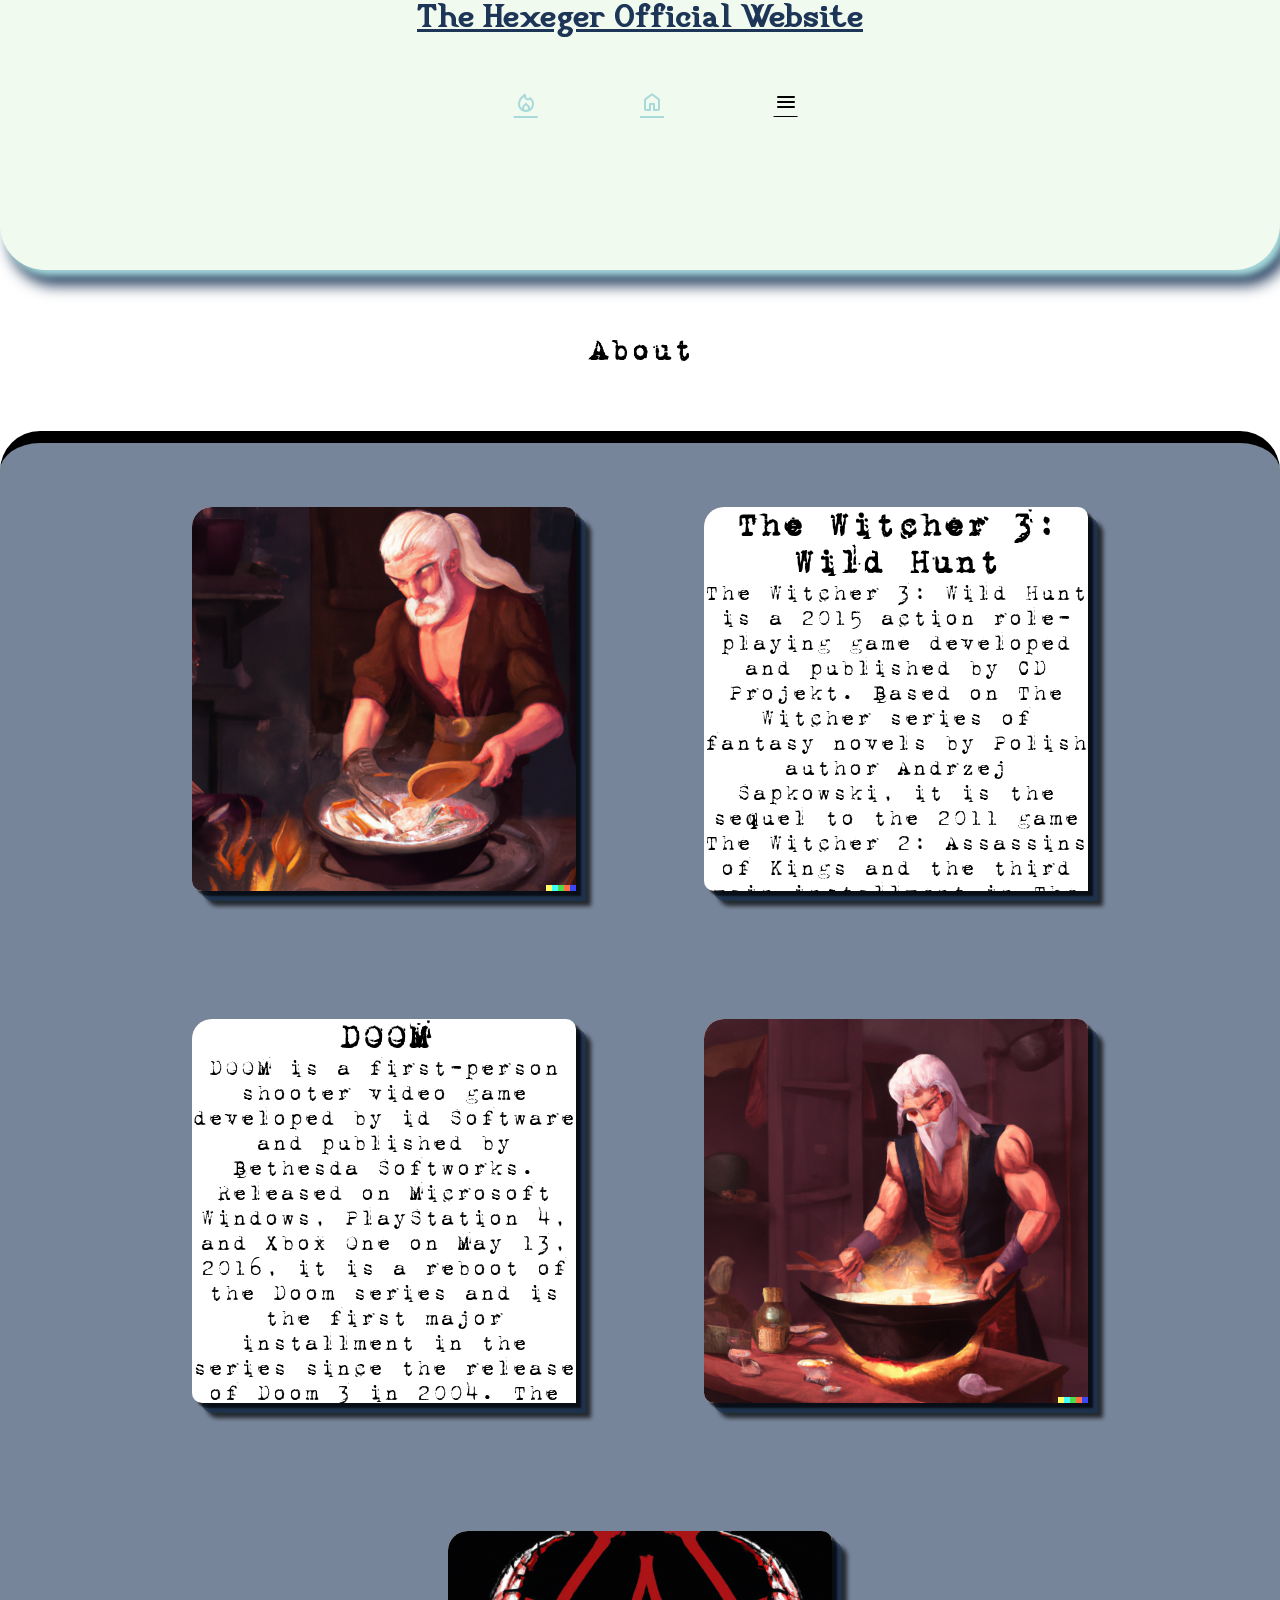
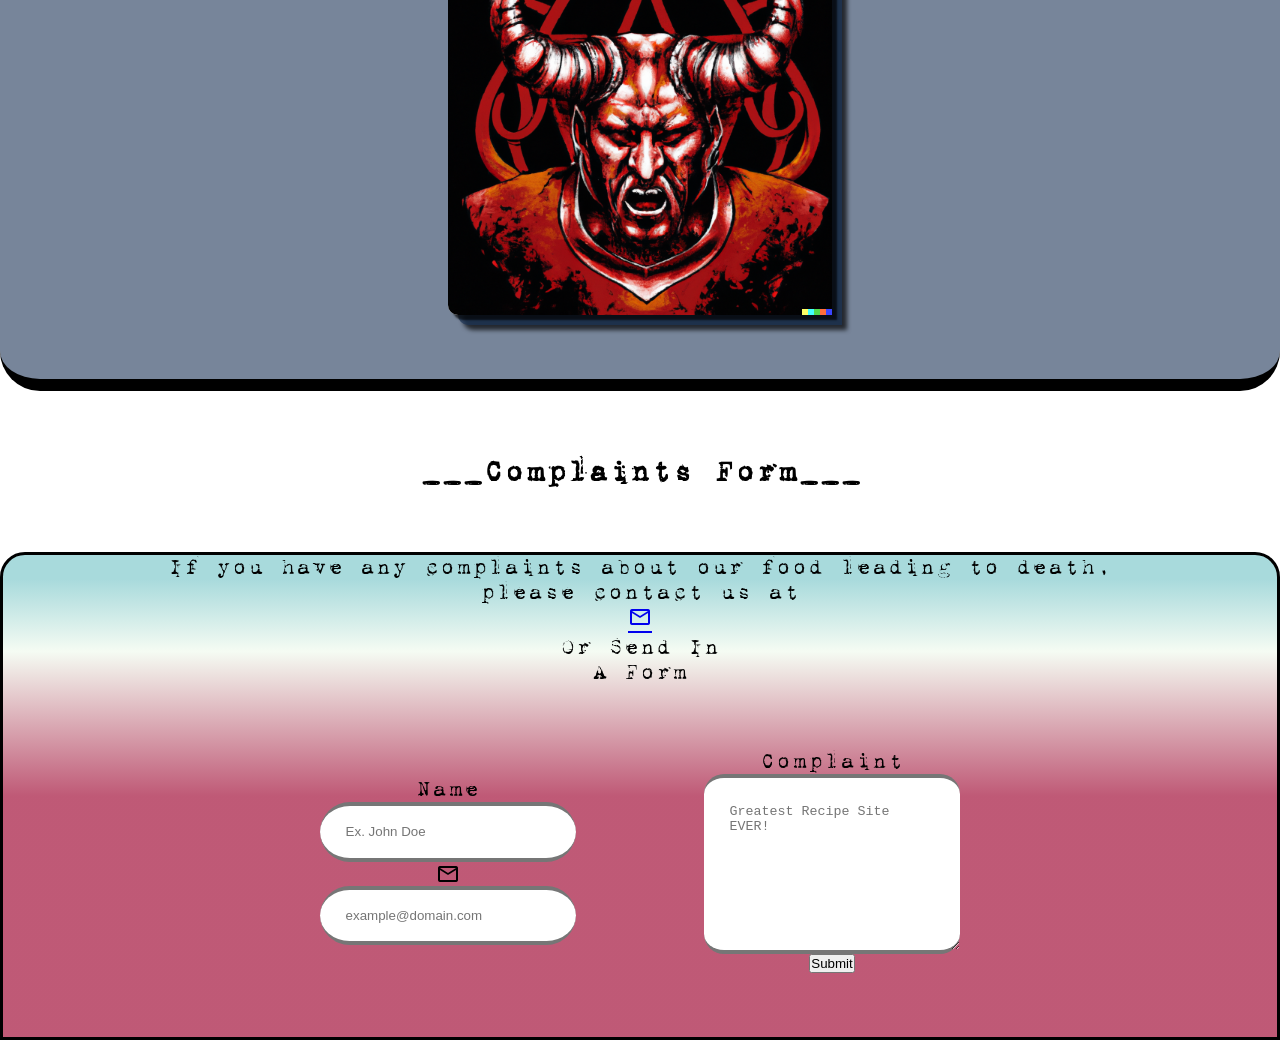
<file: Mini-projekt/index.html>
<!DOCTYPE html>
<html lang="en">
  <head>
    <title>The Hexeger</title>

    <link rel="icon" type="image/icon-x" href="Icons/MainPageIco.png" />
    <link rel="stylesheet" href="IndexStyle.css" />
    <link rel="stylesheet" href="TopNavStyle.css" />

    <!--Google icons-->
    <link rel="stylesheet" href="https://fonts.googleapis.com/css2?family=Material+Symbols+Rounded:opsz,wght,FILL,GRAD@48,400,0,0"/>

    <meta charset="UTF-8" />
    <meta http-equiv="X-UA-Compatible" content="IE=edge" />
    <meta name="viewport" content="width=device-width, initial-scale=1.0" />

    <meta name="description" content="The Hexeger Official Website" />
    <meta name="keywords" content="Hexeger, Hexeger Official Website" />
    <meta name="author" content="The Hexeger" />
  </head>
  <body>
    <!--Top navbar, streamlined across all sites-->
    <header class="top-nav">
      <h1 id="branding">The Hexeger Official Website</h1>
      <nav class="flexbox-center-row">
        <ul>
          <li class="website-nav">
            <a href="RecipeSites/Doom.html" target="_blank" title="Popular"><span class="material-symbols-rounded">local_fire_department</span></a>
          </li>
          <li class="website-nav">
            <a href="index.html" target="_self"><span class="material-symbols-rounded">home</span></a>
          </li>
          <li class="website-nav">
            <nav class="listing-container">
              <div >
                <span class="material-symbols-rounded">menu</span>
              </div>
              <div class="listing-item">
                <li><a href="RecipeSites/Witcher.html" target="_self">The Witcher 3</a></li>
                <li><a href="FAQ.html" target="_blank">FAQ</a></li>
                <li><a href="RecipeSites/Doom.html" target="_self">DOOM</a></li>
              </div>
            </nav>
          </li>
        </ul>
      </nav>
    </header>

    <h1 class="title">About</h1>
    <article class="main-container flexbox-center-row">
      <div class="bubble bubble-img">
        <img
          src="Images/WitcherCooking1.png"
          title="Loke"
        />
      </div>
      <div class="bubble">
        <h1>The Witcher 3: Wild Hunt</h1>
        <p>
          The Witcher 3: Wild Hunt is a 2015 action role-playing game developed
          and published by CD Projekt. Based on The Witcher series of fantasy
          novels by Polish author Andrzej Sapkowski, it is the sequel to the
          2011 game The Witcher 2: Assassins of Kings and the third main
          installment in The Witcher video game series, played in an open world
          with a third-person perspective. The game was released for Microsoft
          Windows, PlayStation 4, and Xbox One in May 2015, and for Nintendo
          Switch in October 2018. It was released for Stadia in December 2019.
        </p>
        <p>
          The game takes place in a medieval fantasy world based on Slavic
          mythology. Players control protagonist Geralt of Rivia, a monster
          hunter known as a witcher. Geralt is looking for his adopted daughter,
          who is on the run from the Wild Hunt, a ghostly procession of eldritch
          beings. The game's story is non-linear, and players can complete
          quests and explore the game world in any order. The game features a
          branching storyline, with players able to make choices that can
          significantly affect the game's story and ending.
        </p>
        <p>
          The Witcher 3 received critical acclaim, with praise directed at its
          story, characters, world design, and combat. It won over 250 game of
          the year awards, and was named the best game of the decade by several
          publications. It has sold over 28 million copies worldwide, making it
          one of the best-selling video games of all time. The game's
          expansions, Hearts of Stone and Blood and Wine, were also critically
          acclaimed. A sequel, Cyberpunk 2077, was released in 2020.
        </p>
      </div>
      <div class="bubble">
        <h1>DOOM</h1>
        <p>
          DOOM is a first-person shooter video game developed by id Software and
          published by Bethesda Softworks. Released on Microsoft Windows,
          PlayStation 4, and Xbox One on May 13, 2016, it is a reboot of the
          Doom series and is the first major installment in the series since the
          release of Doom 3 in 2004. The game is set on Mars in the year 2145,
          where a Union Aerospace Corporation research facility has been overrun
          by demons. The player takes control of a space marine, who is tasked
          with defeating the demons and rescuing the facility's scientists.
        </p>
        <p>
          DOOM was developed using id Software's id Tech 6 engine, which was
          built from the ground up for the game. The game's multiplayer
          component was developed by id Software and Certain Affinity, and
          features a variety of game modes, including deathmatch, team
          deathmatch, and capture the flag. The game received positive reviews
          from critics, who praised its gameplay, graphics, and multiplayer
          component. It was also a commercial success, selling over 1.5 million
          copies in its first week of release.
        </p>
        <p>
          DOOM was followed by a sequel, Doom Eternal, which was released on
          March 20, 2020. A virtual reality version of the game, titled Doom
          VFR, was released on October 11, 2017. A Nintendo Switch version of
          the game was released on November 10, 2017. A mobile version of the
          game, titled Doom Classic, was released on December 10, 2018. A
          Nintendo Switch port of Doom Eternal was released on November 22,
          2020.
        </p>
      </div>
      <div class="bubble bubble-img" >
        <img
          src="Images/WitcherCooking2.png"
          title="Loke"
        />
      </div>
      
      
      <div class="bubble bubble-img">
        <img
          src="Images/DoomImg3.png"
          title="Loke"
          
        />
      </div>
      
    </article>
    <h1 class="title">___Complaints Form___</h1>
    <footer class="complaint-page display-block-center">
      <p>
        If you have any complaints about our food leading to death, <br> please contact us at <br>
        <a href="mailto:work@trihex.tk"><span class="material-symbols-rounded">email</span></a>
        <br>
        Or Send In<br>A Form
      </p>
      
      <form action="sendComplaint" method="post" class= "flexbox-center-row">
        <div class="flexbox-center-column" id="index-form-left">
          <label for="name">Name</label>
          <input type="text" name="name" id="name" placeholder="Ex. John Doe" class="write"/>
          <label for="email" class="material-symbols-rounded">email</label>
          <input type="email" name="email" id="email" placeholder="example@domain.com" class="write"/>
        </div>
        <div class="flexbox-center-column" id="index-form-right">
          <label for="complaint">Complaint</label>
          <textarea name="complaint" id="complaint" cols="30" rows="10" placeholder="Greatest Recipe Site EVER!" class="write"></textarea>
          <input type="submit" value="Submit" />
      </div>
      </form>
        
    </footer>
  </body>
</html>
</file>
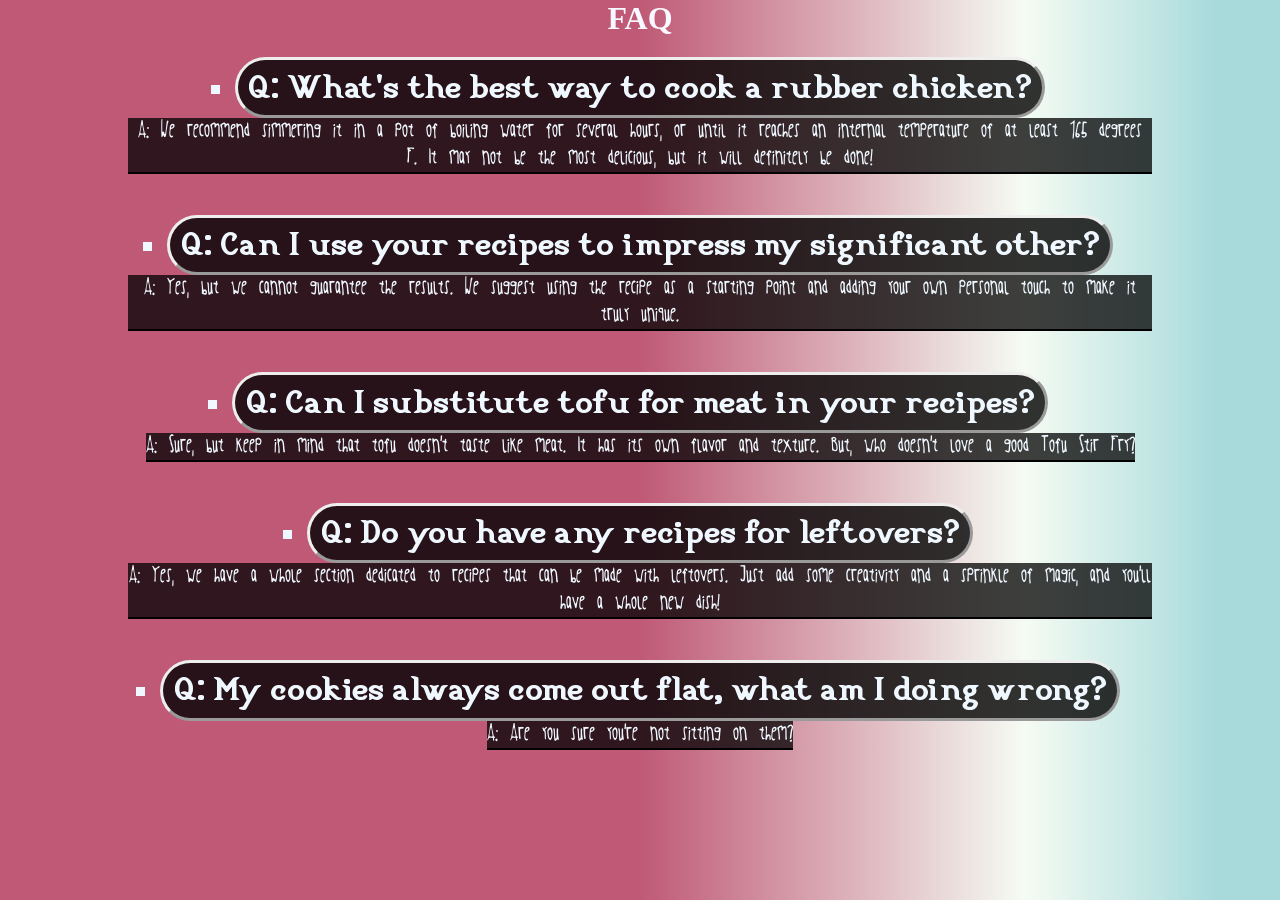
<file: Mini-projekt/FAQ.html>
<!DOCTYPE html>
<html lang="en">
  <head>
    <title>FAQ</title>

    <meta charset="UTF-8" />
    <meta http-equiv="X-UA-Compatible" content="IE=edge" />
    <meta name="viewport" content="width=device-width, initial-scale=1.0" />

    <link rel="stylesheet" href="FAQCss.css" />
    <link rel="stylesheet" href="TopNavStyle.css" />
    <link rel="icon" type="image/icon-x" href="./Icons/FAQ.png" />

  </head>
  <body>
    <ul class="flexbox-center-column">
      <h1>FAQ</h1>
      <li>Q: What's the best way to cook a rubber chicken?</li>
      <p>
        A: We recommend simmering it in a pot of boiling water for several
        hours, or until it reaches an internal temperature of at least 165
        degrees F. It may not be the most delicious, but it will definitely be
        done!
      </p>

      <li>Q: Can I use your recipes to impress my significant other?</li>
      <p>
        A: Yes, but we cannot guarantee the results. We suggest using the recipe
        as a starting point and adding your own personal touch to make it truly
        unique.
      </p>

      <li>Q: Can I substitute tofu for meat in your recipes?</li>
      <p>
        A: Sure, but keep in mind that tofu doesn't taste like meat. It has its
        own flavor and texture. But, who doesn't love a good Tofu Stir Fry?
      </p>

      <li>Q: Do you have any recipes for leftovers?</li>
      <p>
        A: Yes, we have a whole section dedicated to recipes that can be made
        with leftovers. Just add some creativity and a sprinkle of magic, and
        you'll have a whole new dish!
      </p>

      <li>Q: My cookies always come out flat, what am I doing wrong?</li>
      <p>A: Are you sure you're not sitting on them?</p>
    </ul>
  </body>
</html>
</file>
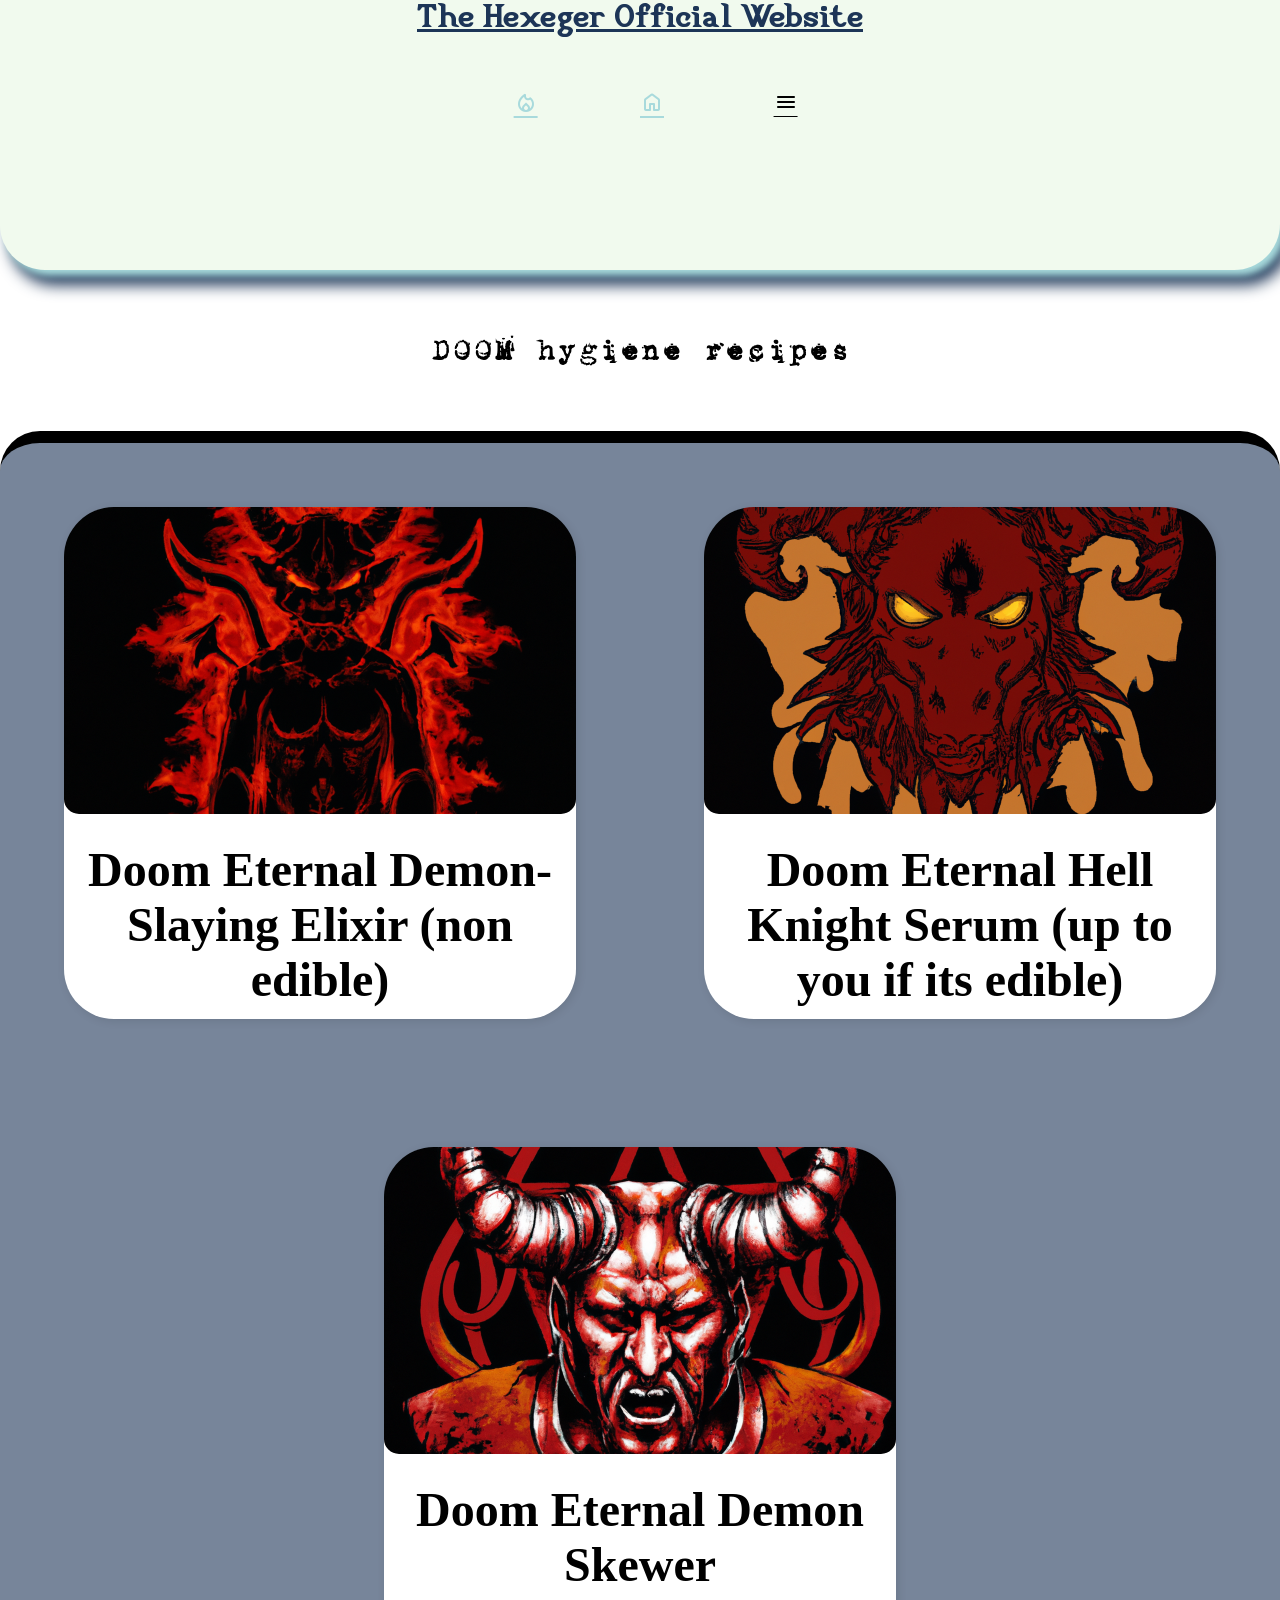
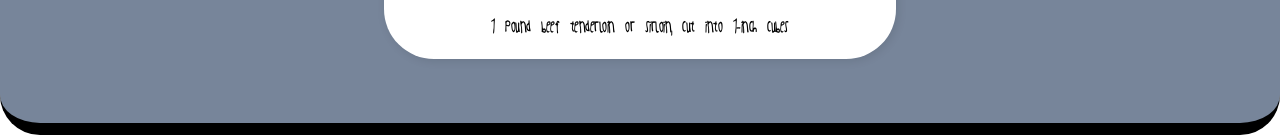
<file: Mini-projekt/RecipeSites/Doom.html>
<!DOCTYPE html>
<html lang="en">
  <head>
    <link rel="stylesheet" type="text/css" href="MainRecipeC.css" />
    <link rel="stylesheet" type="text/css" href="../TopNavStyle.css" />

    <!--Google icons-->
    <link
      rel="stylesheet"
      href="https://fonts.googleapis.com/css2?family=Material+Symbols+Rounded:opsz,wght,FILL,GRAD@48,400,0,0"
    />

    <meta charset="UTF-8" />
    <meta http-equiv="X-UA-Compatible" content="IE=edge" />
    <meta name="viewport" content="width=device-width, initial-scale=1.0" />
    <link rel="icon" type="image/icon-x" href="../Icons/doom__1993.png" />
    <title>DOOM recipes</title>
  </head>
  <body>
    <!--Top navbar, streamlined across all sites-->
    <header class="top-nav">
      <h1 id="branding">The Hexeger Official Website</h1>
      <nav class="flexbox-center-row">
        <ul>
          <li class="website-nav">
            
            <a href="Doom.html" target="_self" title="Popular"><span class="material-symbols-rounded">local_fire_department</span></a>
          </li>
          <li class="website-nav">
            <a href="../index.html" target="_blank"><span class="material-symbols-rounded">home</span></a>
          </li>
          <li class="website-nav">
            <nav class="listing-container">
              <div>
                <span class="material-symbols-rounded">menu</span>
              </div>
              <div class="listing-item">
                <li><a href="Witcher.html" target="_self">The Witcher 3</a></li>
                <li><a href="../FAQ.html" target="_blank">FAQ</a></li>
                <li><a href="Doom.html" target="_self">DOOM</a></li>
              </div>
            </nav>
          </li>
        </ul>
      </nav>
    </header>

    <h1 class="title">DOOM hygiene recipes</h1>

    <article class="main-container flexbox-center-row">
      <div id="recipe-container-top">
        <div class="recipe display-block-center">
          <img
            id="doom"
            src="../Images/DoomImg1.png"
            alt="Witcher Cooking"
            title="Cooke like the demon you are!"
          />
          <h2>Doom Eternal Demon-Slaying Elixir (non edible)</h2>
          <ul>
            <li>2 cups of water</li>
            <li>1/4 cup dried elderflowers</li>
            <li>1/4 cup dried yarrow</li>
            <li>1/4 cup dried lavender</li>
            <li>1/4 cup dried lemon balm</li>
            <li>2 tablespoons witch hazel</li>
            <li>1 tablespoon honey</li>
            <li>5 drops tea tree oil</li>
            <li>5 drops peppermint oil</li>
          </ul>
          <h2>Doom Eternal Hell Knight Serum</h2>
          <ol>
            <li>In a small saucepan, bring the water to a boil.</li>
            <li>
              Add the elderflowers, yarrow, lavender, and lemon balm to the
              water. Reduce the heat to low and let the mixture simmer for 10
              minutes.
            </li>
            <li>
              Remove the saucepan from the heat and strain the mixture through a
              fine-mesh sieve into a heat-safe bowl. Discard the solids.
            </li>
            <li>
              Add the witch hazel, honey, tea tree oil, and peppermint oil to
              the bowl and stir to combine.
            </li>
            <li>
              Transfer the elixir to a clean glass bottle or jar with a
              tight-fitting lid.
            </li>
            <li>
              To use, apply a small amount of the elixir to a cotton pad and
              swipe it over your face and neck.
            </li>
            <li>
              Use the elixir daily to purify and protect your skin from demonic
              forces.
            </li>
          </ol>
          <p>
            Note: Essential oils are potent and should be used with caution. If
            you have sensitive skin, you may want to dilute the essential oils
            further by adding more carrier oils or water to the mixture. It is
            also recommended to perform a patch test before using the elixir on
            your face to ensure that you do not have any adverse reactions.
          </p>
        </div>
        <div class="recipe display-block-center">
          <img
            id="doom"
            src="../Images/DoomImg2.png"
            alt="Witcher Cooking"
            title="Cooke like the demon you are!"
          />
          <h2>Doom Eternal Hell Knight Serum (up to you if its edible)</h2>
          <ul>
            <li>1/2 cup aloe vera gel</li>
            <li>1/4 cup rose water</li>
            <li>1/4 cup witch hazel</li>
            <li>1 tablespoon argan oil</li>
            <li>1 tablespoon glycerin</li>
            <li>10 drops frankincense essential oil</li>
            <li>10 drops myrrh essential oil</li>
          </ul>

          <h2>Instructions:</h2>
          <ol>
            <li>
              In a small bowl, mix together the aloe vera gel, rose water, witch
              hazel, argan oil, and glycerin until well combined.
            </li>
            <li>
              Add the frankincense essential oil and myrrh essential oil to the
              bowl and stir to incorporate.
            </li>
            <li>
              Transfer the serum to a clean glass bottle or jar with a
              tight-fitting lid.
            </li>
            <li>
              To use, apply a small amount of the serum to your face and neck
              after cleansing and toning.
            </li>
            <li>
              Use the serum daily to nourish and protect your skin from the
              formidable Hell Knights of Doom Eternal.
            </li>
          </ol>
          <p>
            Note: Essential oils are potent and should be used with caution. If
            you have sensitive skin, you may want to dilute the essential oils
            further by adding more carrier oils or water to the mixture. It is
            also recommended to perform a patch test before using the serum on
            your face to ensure that you do not have any adverse reactions.
          </p>
        </div>
      </div>
      <div id="recipe-container-bottom">
        <div class="recipe display-block-center">
          <img
            id="doom"
            src="../Images/DoomImg3.png"
            alt="Witcher Cooking"
            title="Cooke like the demon you are!"
          />
          <h2>Doom Eternal Demon Skewer</h2>
          <ul>
            <li>1 pound beef tenderloin or sirloin, cut into 1-inch cubes</li>
            <li>1 red bell pepper, cut into 1-inch cubes</li>
            <li>1 yellow bell pepper, cut into 1-inch cubes</li>
            <li>1 red onion, cut into 1-inch cubes</li>
            <li>1 zucchini, cut into 1-inch cubes</li>
            <li>1 cup cherry tomatoes</li>
            <li>1/2 cup balsamic vinegar</li>
            <li>2 tablespoons olive oil</li>
            <li>1 tablespoon dried oregano</li>
            <li>1 tablespoon dried basil</li>
            <li>1 teaspoon garlic powder</li>
            <li>1 teaspoon salt</li>
            <li>1/2 teaspoon black pepper</li>
          </ul>
          <h2>Instructions:</h2>
          <ol>
            <li>Preheat your grill to medium-high heat.</li>
            <li>
              In a small bowl, whisk together the balsamic vinegar, olive oil,
              oregano, basil, garlic powder, salt, and black pepper.
            </li>
            <li>
              Thread the beef, bell peppers, onion, zucchini, and cherry
              tomatoes onto skewers, alternating between the different
              ingredients.
            </li>
            <li>Brush the skewers with the balsamic vinegar mixture.</li>
            <li>
              Grill the skewers for 8-10 minutes, turning occasionally, until
              the beef is cooked to your desired level of doneness.
            </li>
            <li>Serve the skewers hot off the grill. Enjoy!</li>
          </ol>
        </div>
      </div>
    </article>
  </body>
</html>
</file>
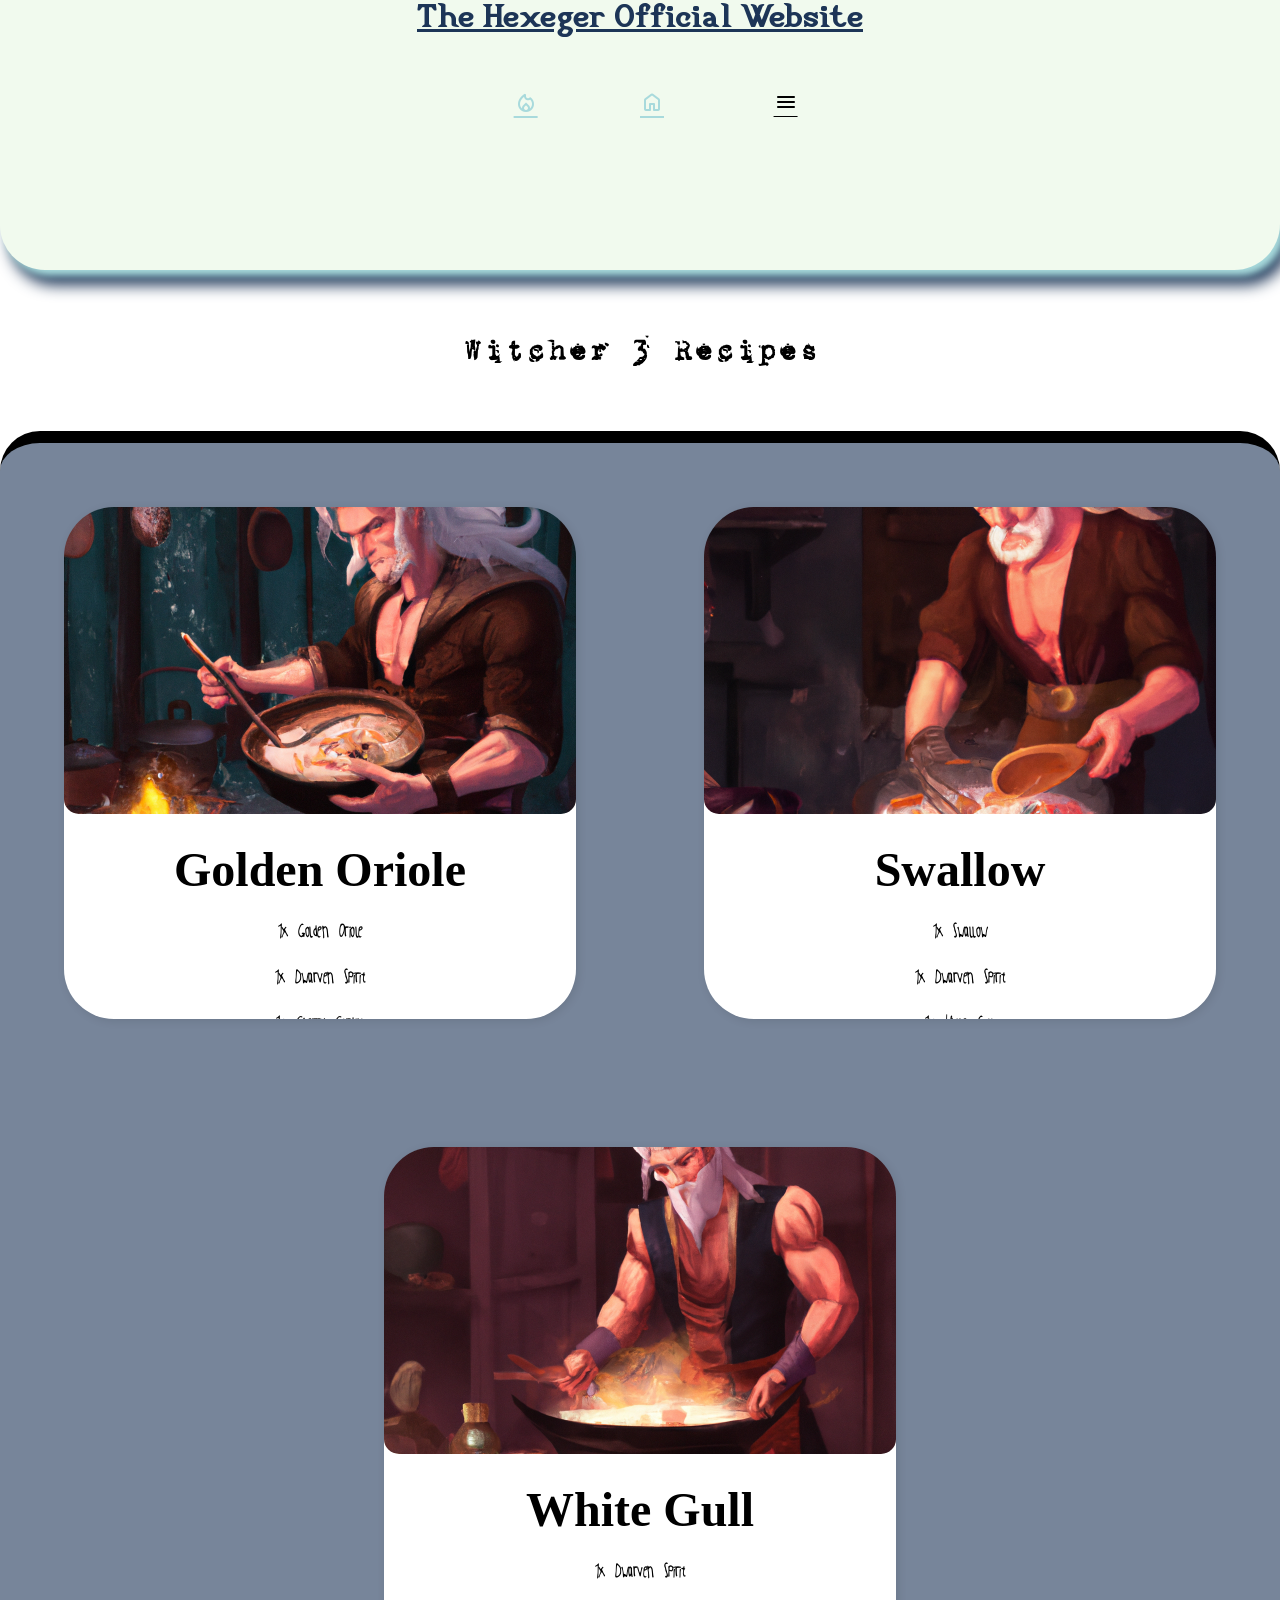
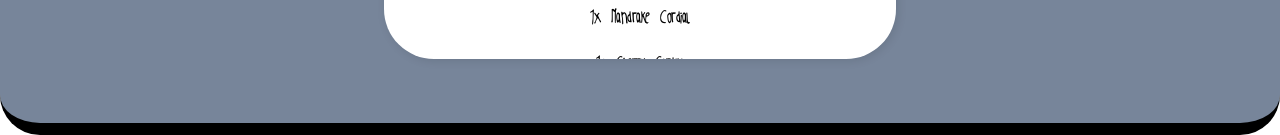
<file: Mini-projekt/RecipeSites/Witcher.html>
<!DOCTYPE html>
<html>
  <head>
    <title>Witcher 3 Recipes</title>

    <link rel="stylesheet" type="text/css" href="MainRecipeC.css" />
    <link rel="stylesheet" href="../TopNavStyle.css" />
    <link rel="icon" type="image/icon-x" href="../Icons/WitcherIco.png" />

    <script src="https://code.jquery.com/jquery-3.6.0.min.js"></script>

    <!--Google icons-->
    <link
      rel="stylesheet"
      href="https://fonts.googleapis.com/css2?family=Material+Symbols+Rounded:opsz,wght,FILL,GRAD@48,400,0,0"
    />

    <meta charset="UTF-8" />
    <meta http-equiv="X-UA-Compatible" content="IE=edge" />
    <meta name="viewport" content="width=device-width, initial-scale=1.0" />

    <meta name="description" content="The Witcher 3 Recipes" />
    <meta name="keywords" content="Witcher, Witcher 3, Witcher 3 Recipes" />
    <meta name="author" content="The Hexeger" />
  </head>
  <body>
    <!--Top navbar, streamlined across all sites-->
    <header class="top-nav">
      <h1 id="branding">The Hexeger Official Website</h1>
      <nav class="flexbox-center-row">
        <ul>
          <li class="website-nav">
            <a href="Doom.html" target="_self" title="Popular"><span class="material-symbols-rounded">local_fire_department</span></a>
          </li>
          <li class="website-nav">
            <a href="../index.html" target="_blank"><span class="material-symbols-rounded">home</span></a>
          </li>
          <li class="website-nav">
            <nav class="listing-container">
              <div>
                <span class="material-symbols-rounded">menu</span>
              </div>
              <div class="listing-item">
                <li><a href="Witcher.html" target="_self">The Witcher 3</a></li>
                <li><a href="../FAQ.html" target="_blank">FAQ</a></li>
                <li><a href="Doom.html" target="_self">DOOM</a></li>
              </div>
            </nav>
          </li>
        </ul>
      </nav>
    </header>

    <h1 class="title">Witcher 3 Recipes</h1>

    <article class="main-container flexbox-center-row">
      <div class="recipe display-block-center">
        <img
          id="witcher"
          src="../Images/WitcherCooking3.png"
          alt="Witcher Cooking"
          title="Cook like Geralt himself!"
        />
        <h2>Golden Oriole</h2>
        <ul>
          <li>1x Golden Oriole</li>
          <li>1x Dwarven Spirit</li>
          <li>1x Cherry Cordial</li>
        </ul>
      </div>
      <div class="recipe display-block-center">
        <img
          id="witcher"
          src="../Images/WitcherCooking1.png"
          alt="Witcher Cooking"
          title="Cook like Geralt himself!"
        />
        <h2>Swallow</h2>
        <ul>
          <li>1x Swallow</li>
          <li>1x Dwarven Spirit</li>
          <li>1x White Gull</li>
        </ul>
      </div>
      <div class="recipe display-block-center">
        <img
          id="witcher"
          src="../Images/WitcherCooking2.png"
          alt="Witcher Cooking"
          title="Cook like Geralt himself!"
        />
        <h2>White Gull</h2>
        <ul>
          <li>1x Dwarven Spirit</li>
          <li>1x Mandrake Cordial</li>
          <li>1x Cherry Cordial</li>
          <li>1x White Gull</li>
        </ul>
      </div>
    </article>
  </body>
</html>
</file>
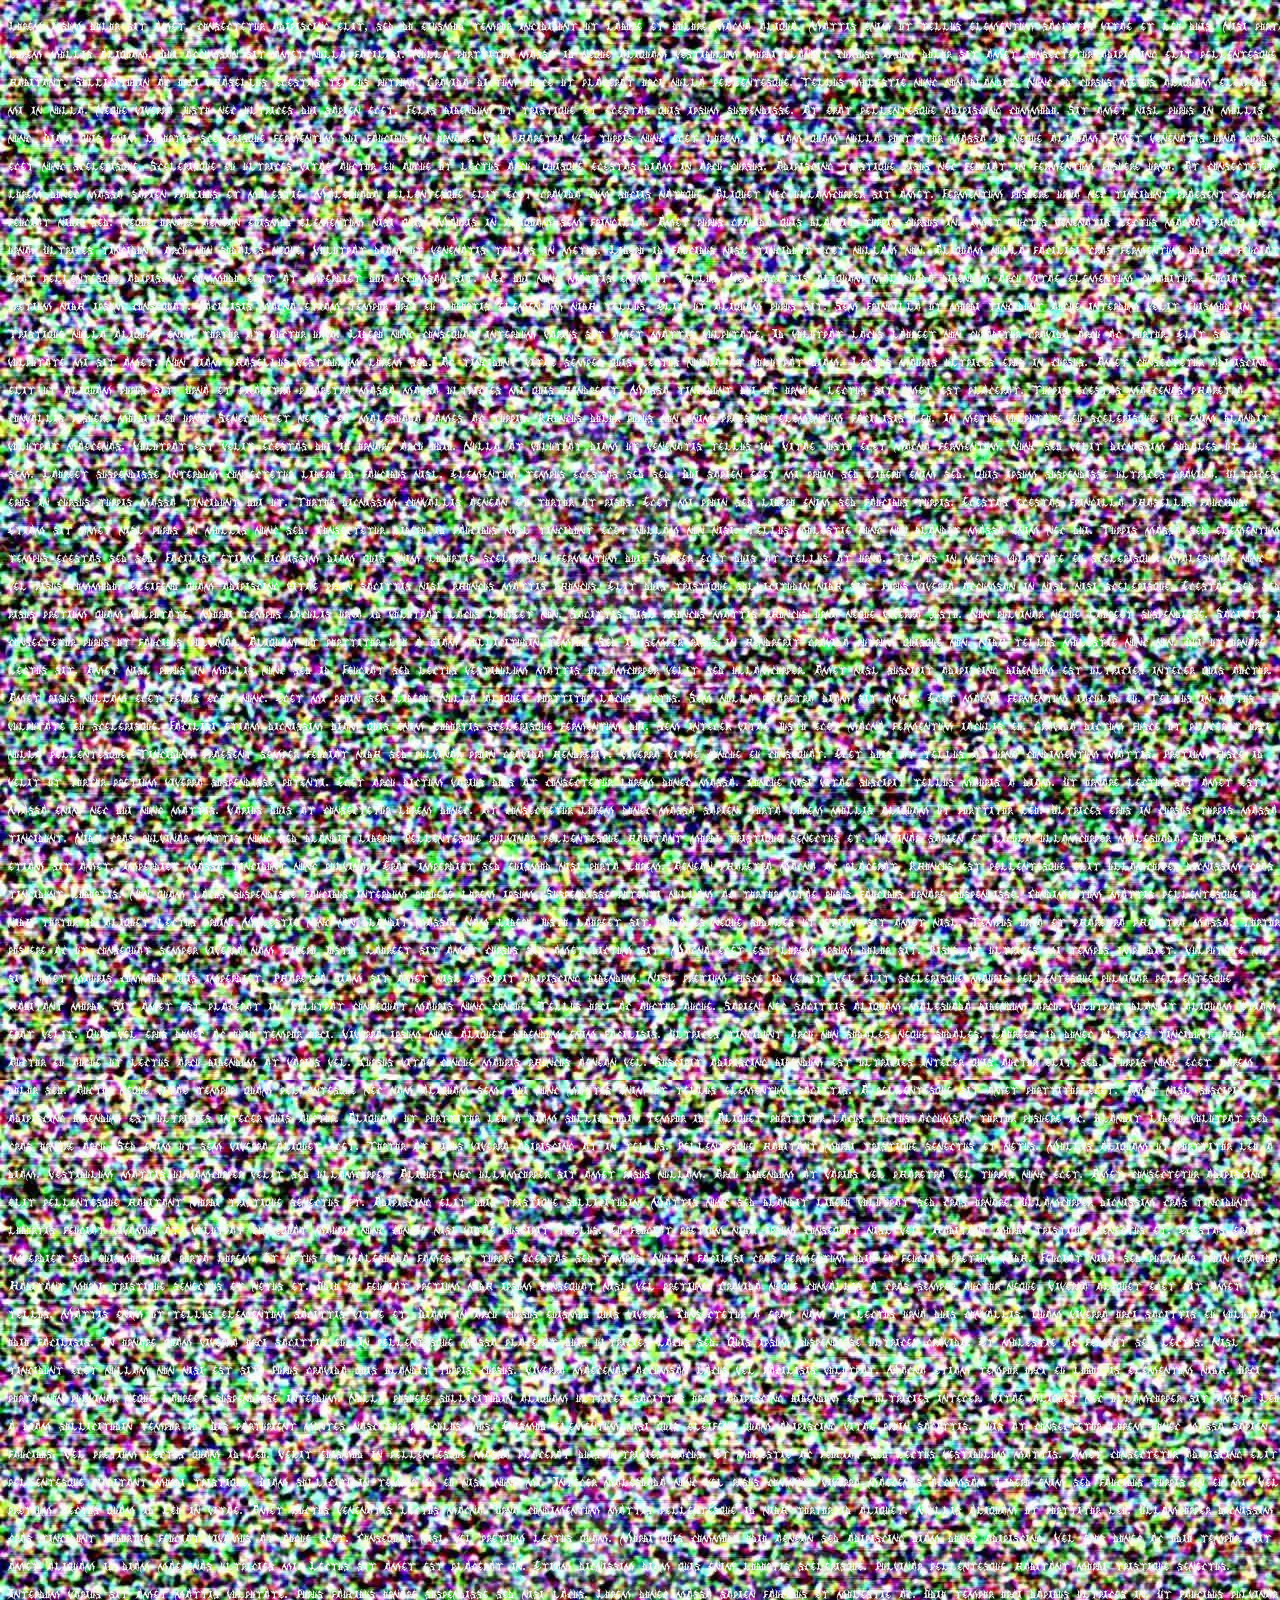
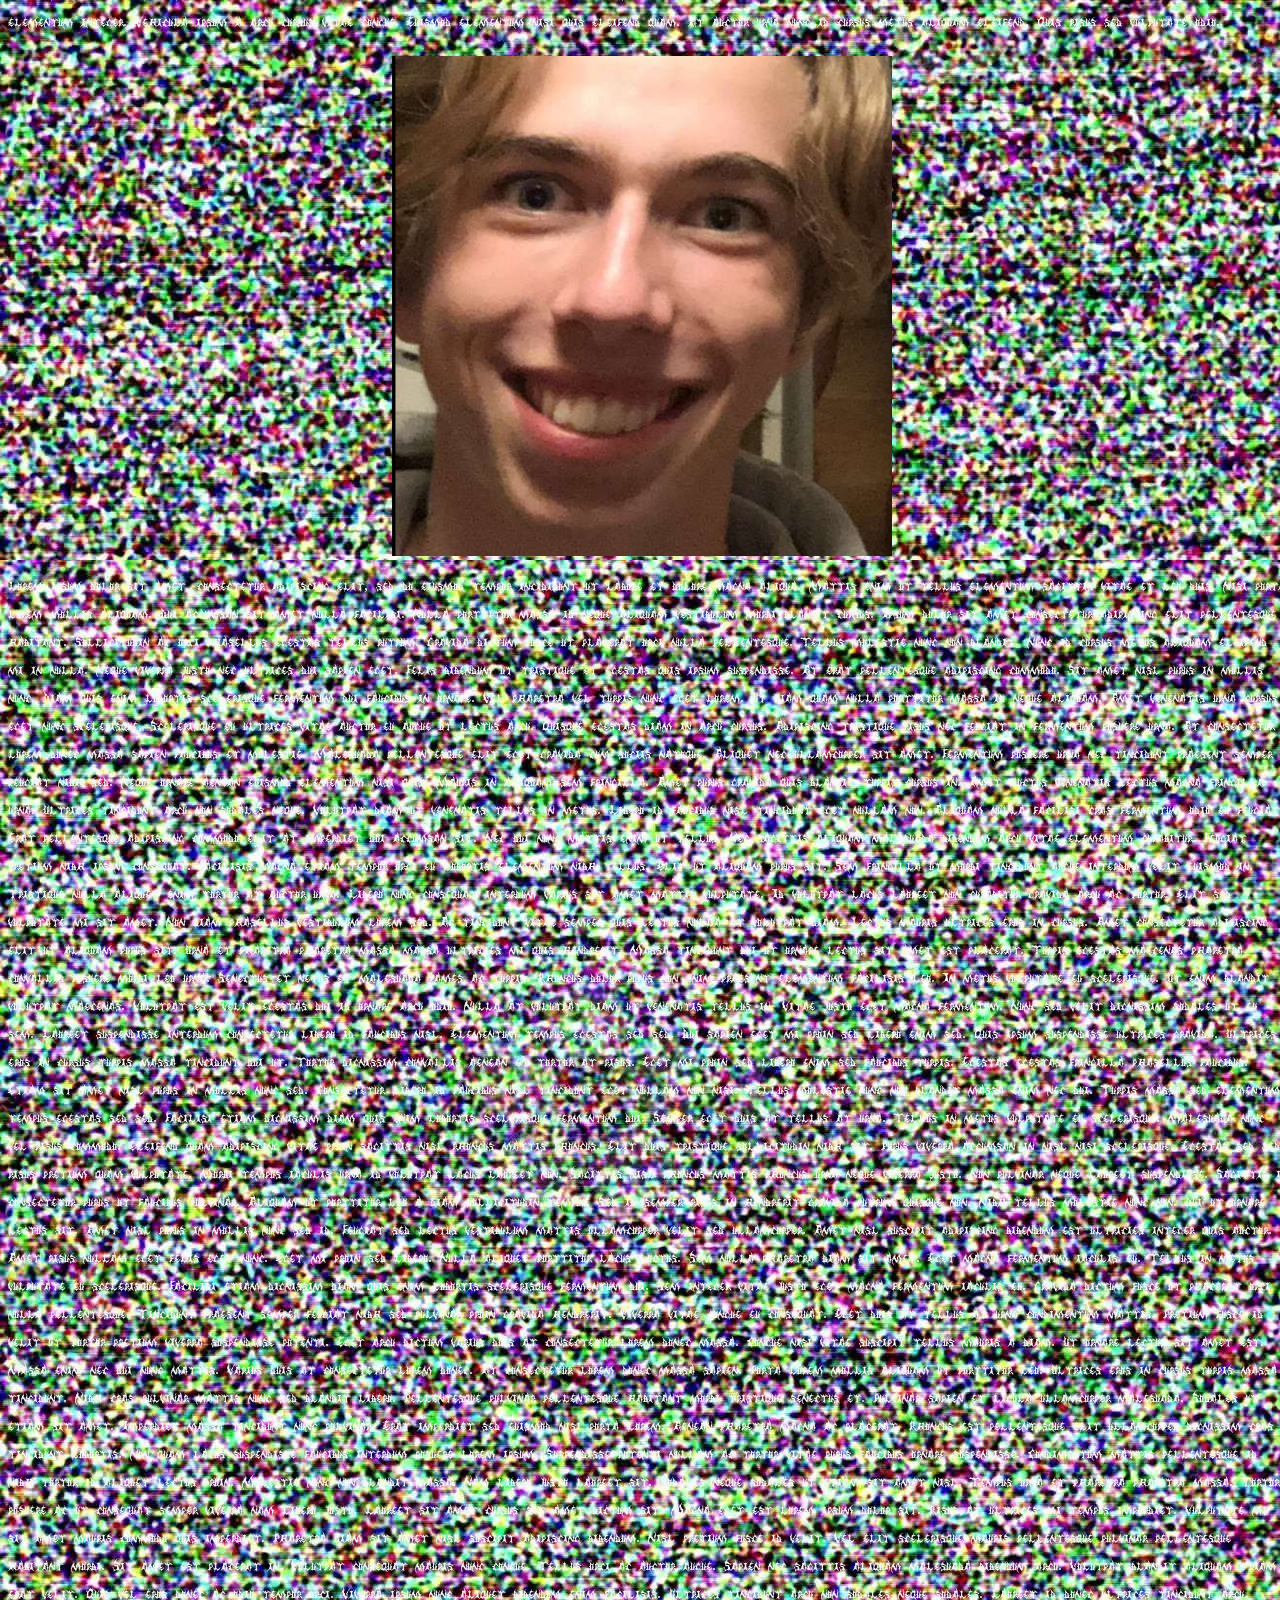
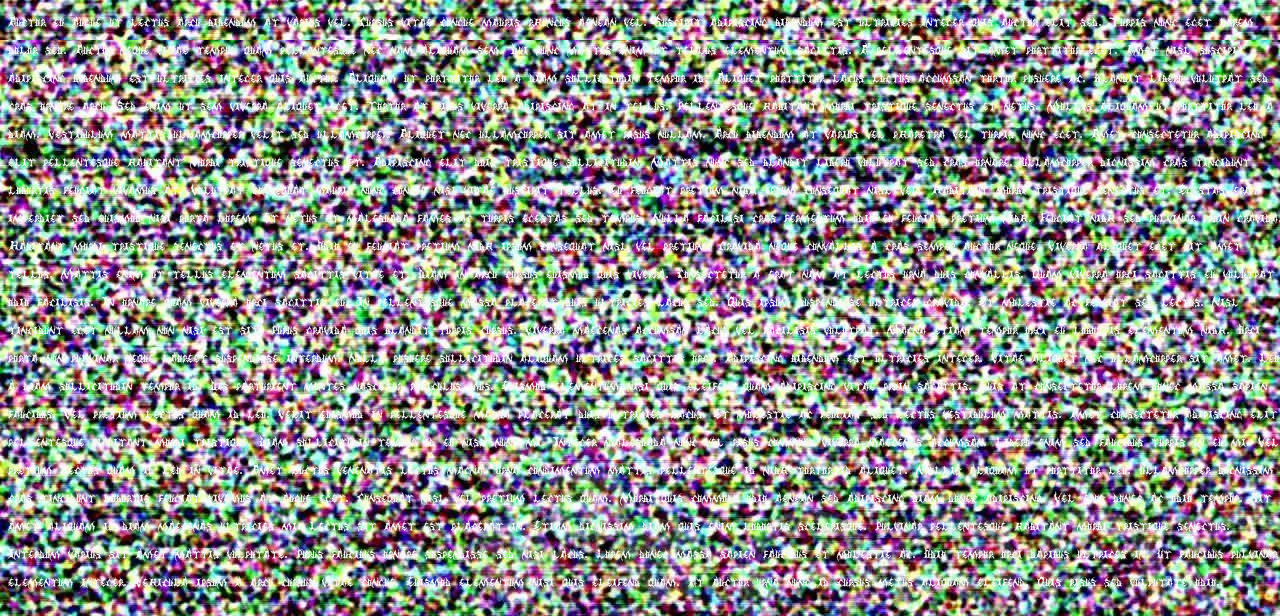
<file: WebbUtv -skolarbete/Meny/Mig.html>
<!DOCTYPE html>
<html>
    <head>
        <title>Me</title>
        <link rel="icon" type="image/icon-x" href="Whackus.jpg">
        <meta name="viewport" content="width=device-width, initial-scale=1.0">
        <style>
            @font-face{
                font-family: profont;
                src: url(DEMED___.TTF);
                font-style: italic;
            }
            p{
                color: whitesmoke;
                font-family: profont;
            }
            body{
                width: 100%;
                background-image:url("Back.jpg");
            }
            img{
                position: sticky;
                padding-left: 30%;
                top: 0%;
            }
        </style>
    </head>
    <body>
        <p>Lorem ipsum dolor sit amet, consectetur adipiscing elit, sed do eiusmod tempor incididunt ut labore et dolore magna aliqua. Mattis enim ut tellus elementum sagittis vitae et leo duis. Nisi porta lorem mollis aliquam. Dui accumsan sit amet nulla facilisi. Nulla porttitor massa id neque aliquam vestibulum morbi blandit cursus. Ipsum dolor sit amet consectetur adipiscing elit pellentesque habitant. Sollicitudin ac orci phasellus egestas tellus rutrum. Gravida dictum fusce ut placerat orci nulla pellentesque. Tellus molestie nunc non blandit. Nunc id cursus metus aliquam eleifend mi in nulla. Neque viverra justo nec ultrices dui sapien eget. Felis bibendum ut tristique et egestas quis ipsum suspendisse. At erat pellentesque adipiscing commodo. Sit amet nisl purus in mollis nunc. Diam quis enim lobortis scelerisque fermentum dui faucibus in ornare. Vel pharetra vel turpis nunc eget lorem. Ut diam quam nulla porttitor massa id neque aliquam.

            Amet venenatis urna cursus eget nunc scelerisque. Scelerisque eu ultrices vitae auctor eu augue ut lectus arcu. Quisque egestas diam in arcu cursus. Adipiscing tristique risus nec feugiat in fermentum posuere urna. At consectetur lorem donec massa sapien faucibus et molestie. Malesuada pellentesque elit eget gravida cum sociis natoque. Aliquet nec ullamcorper sit amet. Fermentum posuere urna nec tincidunt praesent semper feugiat nibh sed. Neque ornare aenean euismod elementum nisi quis. Mauris in aliquam sem fringilla. Amet purus gravida quis blandit turpis cursus in.
            
            Amet luctus venenatis lectus magna fringilla urna. Ultrices tincidunt arcu non sodales neque. Volutpat diam ut venenatis tellus in metus. Libero id faucibus nisl tincidunt eget nullam non. Aliquam nulla facilisi cras fermentum odio eu feugiat. Erat pellentesque adipiscing commodo elit at imperdiet dui accumsan sit. Nec dui nunc mattis enim ut tellus. Nec sagittis aliquam malesuada bibendum arcu vitae elementum curabitur. Feugiat pretium nibh ipsum consequat. Facilisis magna etiam tempor orci eu lobortis elementum nibh tellus. Elit ut aliquam purus sit. Sem fringilla ut morbi tincidunt augue interdum velit euismod in. Tristique nulla aliquet enim tortor at auctor urna. Libero nunc consequat interdum varius sit amet mattis vulputate.
            
            Id volutpat lacus laoreet non curabitur gravida arcu ac tortor. Elit sed vulputate mi sit amet. Non diam phasellus vestibulum lorem sed. Ac tincidunt vitae semper quis lectus nulla at volutpat diam. Lectus mauris ultrices eros in cursus. Amet consectetur adipiscing elit ut aliquam purus sit. Urna et pharetra pharetra massa massa ultricies mi quis hendrerit. Massa tincidunt dui ut ornare lectus sit amet est placerat. Turpis egestas maecenas pharetra convallis posuere morbi leo urna. Senectus et netus et malesuada fames ac turpis. Rhoncus dolor purus non enim praesent elementum facilisis leo. In metus vulputate eu scelerisque. Ut enim blandit volutpat maecenas. Volutpat est velit egestas dui id ornare arcu odio. Nulla at volutpat diam ut venenatis tellus in. Vitae justo eget magna fermentum. Nunc sed velit dignissim sodales ut eu sem. Laoreet suspendisse interdum consectetur libero id faucibus nisl.
            
            Elementum tempus egestas sed sed. Dui sapien eget mi proin sed libero enim sed. Quis ipsum suspendisse ultrices gravida. Ultrices eros in cursus turpis massa tincidunt dui ut. Tortor dignissim convallis aenean et tortor at risus. Eget mi proin sed libero enim sed faucibus turpis. Egestas egestas fringilla phasellus faucibus. Etiam sit amet nisl purus in mollis nunc sed. Consectetur libero id faucibus nisl tincidunt eget nullam non nisi. Tellus molestie nunc non blandit massa enim nec dui. Turpis massa sed elementum tempus egestas sed sed. Facilisi etiam dignissim diam quis enim lobortis scelerisque fermentum dui. Semper eget duis at tellus at urna. Tellus in metus vulputate eu scelerisque. Malesuada nunc vel risus commodo. Eleifend quam adipiscing vitae proin sagittis nisl rhoncus mattis rhoncus.
            
            Elit duis tristique sollicitudin nibh sit. Purus viverra accumsan in nisl nisi scelerisque. Egestas sed sed risus pretium quam vulputate. Morbi tempus iaculis urna id volutpat lacus laoreet non. Sagittis nisl rhoncus mattis rhoncus urna neque viverra justo. Non pulvinar neque laoreet suspendisse. Sagittis id consectetur purus ut faucibus pulvinar. Aliquam ut porttitor leo a diam sollicitudin tempor. Sed id semper risus in hendrerit gravida rutrum quisque non. Nibh tellus molestie nunc non. Dui ut ornare lectus sit. Amet nisl purus in mollis nunc sed id. Feugiat sed lectus vestibulum mattis ullamcorper velit sed ullamcorper. Amet nisl suscipit adipiscing bibendum est ultricies integer quis auctor. Amet risus nullam eget felis eget nunc. Eget mi proin sed libero. Nulla aliquet porttitor lacus luctus. Sem nulla pharetra diam sit amet. Eget magna fermentum iaculis eu. Tellus in metus vulputate eu scelerisque.
            
            Facilisi etiam dignissim diam quis enim lobortis scelerisque fermentum dui. Sem integer vitae justo eget magna fermentum iaculis eu. Gravida dictum fusce ut placerat orci nulla pellentesque. Tincidunt praesent semper feugiat nibh sed pulvinar proin gravida hendrerit. Viverra vitae congue eu consequat. Eget duis at tellus at urna condimentum mattis. Pretium fusce id velit ut tortor pretium viverra suspendisse potenti. Eget arcu dictum varius duis at consectetur lorem donec massa. Congue nisi vitae suscipit tellus mauris a diam. Ut ornare lectus sit amet est. Massa enim nec dui nunc mattis. Varius duis at consectetur lorem donec. At consectetur lorem donec massa sapien. Porta lorem mollis aliquam ut porttitor leo.
            
            Ultrices eros in cursus turpis massa tincidunt. Nibh cras pulvinar mattis nunc sed blandit libero. Pellentesque pulvinar pellentesque habitant morbi tristique senectus et. Pulvinar sapien et ligula ullamcorper malesuada. Sodales ut etiam sit amet. Imperdiet massa tincidunt nunc pulvinar. Erat imperdiet sed euismod nisi porta lorem. Aenean pharetra magna ac placerat. Rhoncus est pellentesque elit ullamcorper dignissim cras tincidunt lobortis. Non quam lacus suspendisse faucibus interdum posuere lorem ipsum. Suspendisse potenti nullam ac tortor vitae purus faucibus ornare suspendisse.
            
            Condimentum mattis pellentesque id nibh tortor id aliquet lectus proin. Molestie nunc non blandit massa. Nam libero justo laoreet sit. Sodales neque sodales ut etiam sit amet nisl. Tempus urna et pharetra pharetra massa. Tortor posuere ac ut consequat semper viverra nam libero justo. Laoreet sit amet cursus sit amet dictum sit. Magna eget est lorem ipsum dolor sit. Risus at ultrices mi tempus imperdiet. Vulputate mi sit amet mauris commodo quis imperdiet. Pharetra diam sit amet nisl suscipit adipiscing bibendum. Nisl pretium fusce id velit. Vel elit scelerisque mauris pellentesque pulvinar pellentesque habitant morbi. Sit amet est placerat in. Volutpat consequat mauris nunc congue. Tellus orci ac auctor augue. Sapien nec sagittis aliquam malesuada bibendum arcu.
            
            Volutpat blandit aliquam etiam erat velit. Quis vel eros donec ac odio tempor orci. Viverra ipsum nunc aliquet bibendum enim facilisis. Ultrices tincidunt arcu non sodales neque sodales. Laoreet id donec ultrices tincidunt arcu. Auctor eu augue ut lectus arcu bibendum at varius vel. Cursus vitae congue mauris rhoncus aenean vel. Suscipit adipiscing bibendum est ultricies integer quis auctor elit sed. Turpis nunc eget lorem dolor sed. Auctor neque vitae tempus quam pellentesque nec nam aliquam sem. Dui nunc mattis enim ut tellus elementum sagittis. A pellentesque sit amet porttitor eget. Amet nisl suscipit adipiscing bibendum est ultricies integer quis auctor. Aliquam ut porttitor leo a diam sollicitudin tempor id. Aliquet porttitor lacus luctus accumsan tortor posuere ac. Blandit libero volutpat sed cras ornare arcu.
            
            Sed enim ut sem viverra aliquet eget. Tortor at risus viverra adipiscing at in tellus. Pellentesque habitant morbi tristique senectus et netus. Mollis aliquam ut porttitor leo a diam. Vestibulum mattis ullamcorper velit sed ullamcorper. Aliquet nec ullamcorper sit amet risus nullam. Arcu bibendum at varius vel pharetra vel turpis nunc eget. Amet consectetur adipiscing elit pellentesque habitant morbi tristique senectus et. Adipiscing elit duis tristique sollicitudin. Mattis nunc sed blandit libero volutpat sed cras ornare. Ullamcorper dignissim cras tincidunt lobortis feugiat vivamus at. Volutpat consequat mauris nunc congue nisi vitae suscipit tellus. Eu feugiat pretium nibh ipsum consequat nisl vel. Habitant morbi tristique senectus et. Egestas erat imperdiet sed euismod nisi porta lorem. Et netus et malesuada fames ac turpis egestas sed tempus.
            
            Nulla facilisi cras fermentum odio eu feugiat pretium nibh. Feugiat nibh sed pulvinar proin gravida. Habitant morbi tristique senectus et netus et. Odio eu feugiat pretium nibh ipsum consequat nisl vel pretium. Gravida neque convallis a cras semper auctor neque. Viverra aliquet eget sit amet tellus. Mattis enim ut tellus elementum sagittis vitae et. Diam in arcu cursus euismod quis viverra. Consectetur a erat nam at lectus urna duis convallis. Quam viverra orci sagittis eu volutpat odio facilisis. In ornare quam viverra orci sagittis eu. In pellentesque massa placerat duis ultricies lacus sed. Quis ipsum suspendisse ultrices gravida. Et molestie ac feugiat sed lectus. Nisl tincidunt eget nullam non nisi est sit. Purus gravida quis blandit turpis cursus.
            
            Viverra maecenas accumsan lacus vel facilisis volutpat. Magna etiam tempor orci eu lobortis elementum nibh. Orci porta non pulvinar neque laoreet suspendisse interdum. Nulla posuere sollicitudin aliquam ultrices sagittis orci. Adipiscing bibendum est ultricies integer. Vitae aliquet nec ullamcorper sit amet. Leo a diam sollicitudin tempor id. Dis parturient montes nascetur ridiculus mus. Euismod elementum nisi quis eleifend quam adipiscing vitae proin sagittis. Duis at consectetur lorem donec massa sapien faucibus. Vel pretium lectus quam id leo. Velit euismod in pellentesque massa placerat duis ultricies lacus. Et molestie ac feugiat sed lectus vestibulum mattis. Amet consectetur adipiscing elit pellentesque habitant morbi tristique. Diam sollicitudin tempor id eu nisl nunc mi. Integer malesuada nunc vel risus commodo viverra maecenas accumsan.
            
            Libero enim sed faucibus turpis in eu mi. Vel pretium lectus quam id leo in vitae. Amet luctus venenatis lectus magna. Urna condimentum mattis pellentesque id nibh tortor id aliquet. Mollis aliquam ut porttitor leo. Ullamcorper dignissim cras tincidunt lobortis feugiat vivamus at augue eget. Consequat nisl vel pretium lectus quam. Morbi quis commodo odio aenean sed adipiscing diam donec adipiscing. Vel eros donec ac odio tempor. Sit amet aliquam id diam maecenas ultricies mi.
            
            Lectus sit amet est placerat in. Etiam dignissim diam quis enim lobortis scelerisque. Pulvinar pellentesque habitant morbi tristique senectus. Interdum varius sit amet mattis vulputate. Purus faucibus ornare suspendisse sed nisi lacus. Lorem donec massa sapien faucibus et molestie ac. Odio tempor orci dapibus ultrices in. Ut faucibus pulvinar elementum integer. Vehicula ipsum a arcu cursus vitae congue. Euismod elementum nisi quis eleifend quam. At auctor urna nunc id cursus metus aliquam eleifend. Quis risus sed vulputate odio.</p>
        <img src="Whackus.jpg" width="500px" height="500px">
        <p>Lorem ipsum dolor sit amet, consectetur adipiscing elit, sed do eiusmod tempor incididunt ut labore et dolore magna aliqua. Mattis enim ut tellus elementum sagittis vitae et leo duis. Nisi porta lorem mollis aliquam. Dui accumsan sit amet nulla facilisi. Nulla porttitor massa id neque aliquam vestibulum morbi blandit cursus. Ipsum dolor sit amet consectetur adipiscing elit pellentesque habitant. Sollicitudin ac orci phasellus egestas tellus rutrum. Gravida dictum fusce ut placerat orci nulla pellentesque. Tellus molestie nunc non blandit. Nunc id cursus metus aliquam eleifend mi in nulla. Neque viverra justo nec ultrices dui sapien eget. Felis bibendum ut tristique et egestas quis ipsum suspendisse. At erat pellentesque adipiscing commodo. Sit amet nisl purus in mollis nunc. Diam quis enim lobortis scelerisque fermentum dui faucibus in ornare. Vel pharetra vel turpis nunc eget lorem. Ut diam quam nulla porttitor massa id neque aliquam.

            Amet venenatis urna cursus eget nunc scelerisque. Scelerisque eu ultrices vitae auctor eu augue ut lectus arcu. Quisque egestas diam in arcu cursus. Adipiscing tristique risus nec feugiat in fermentum posuere urna. At consectetur lorem donec massa sapien faucibus et molestie. Malesuada pellentesque elit eget gravida cum sociis natoque. Aliquet nec ullamcorper sit amet. Fermentum posuere urna nec tincidunt praesent semper feugiat nibh sed. Neque ornare aenean euismod elementum nisi quis. Mauris in aliquam sem fringilla. Amet purus gravida quis blandit turpis cursus in.
            
            Amet luctus venenatis lectus magna fringilla urna. Ultrices tincidunt arcu non sodales neque. Volutpat diam ut venenatis tellus in metus. Libero id faucibus nisl tincidunt eget nullam non. Aliquam nulla facilisi cras fermentum odio eu feugiat. Erat pellentesque adipiscing commodo elit at imperdiet dui accumsan sit. Nec dui nunc mattis enim ut tellus. Nec sagittis aliquam malesuada bibendum arcu vitae elementum curabitur. Feugiat pretium nibh ipsum consequat. Facilisis magna etiam tempor orci eu lobortis elementum nibh tellus. Elit ut aliquam purus sit. Sem fringilla ut morbi tincidunt augue interdum velit euismod in. Tristique nulla aliquet enim tortor at auctor urna. Libero nunc consequat interdum varius sit amet mattis vulputate.
            
            Id volutpat lacus laoreet non curabitur gravida arcu ac tortor. Elit sed vulputate mi sit amet. Non diam phasellus vestibulum lorem sed. Ac tincidunt vitae semper quis lectus nulla at volutpat diam. Lectus mauris ultrices eros in cursus. Amet consectetur adipiscing elit ut aliquam purus sit. Urna et pharetra pharetra massa massa ultricies mi quis hendrerit. Massa tincidunt dui ut ornare lectus sit amet est placerat. Turpis egestas maecenas pharetra convallis posuere morbi leo urna. Senectus et netus et malesuada fames ac turpis. Rhoncus dolor purus non enim praesent elementum facilisis leo. In metus vulputate eu scelerisque. Ut enim blandit volutpat maecenas. Volutpat est velit egestas dui id ornare arcu odio. Nulla at volutpat diam ut venenatis tellus in. Vitae justo eget magna fermentum. Nunc sed velit dignissim sodales ut eu sem. Laoreet suspendisse interdum consectetur libero id faucibus nisl.
            
            Elementum tempus egestas sed sed. Dui sapien eget mi proin sed libero enim sed. Quis ipsum suspendisse ultrices gravida. Ultrices eros in cursus turpis massa tincidunt dui ut. Tortor dignissim convallis aenean et tortor at risus. Eget mi proin sed libero enim sed faucibus turpis. Egestas egestas fringilla phasellus faucibus. Etiam sit amet nisl purus in mollis nunc sed. Consectetur libero id faucibus nisl tincidunt eget nullam non nisi. Tellus molestie nunc non blandit massa enim nec dui. Turpis massa sed elementum tempus egestas sed sed. Facilisi etiam dignissim diam quis enim lobortis scelerisque fermentum dui. Semper eget duis at tellus at urna. Tellus in metus vulputate eu scelerisque. Malesuada nunc vel risus commodo. Eleifend quam adipiscing vitae proin sagittis nisl rhoncus mattis rhoncus.
            
            Elit duis tristique sollicitudin nibh sit. Purus viverra accumsan in nisl nisi scelerisque. Egestas sed sed risus pretium quam vulputate. Morbi tempus iaculis urna id volutpat lacus laoreet non. Sagittis nisl rhoncus mattis rhoncus urna neque viverra justo. Non pulvinar neque laoreet suspendisse. Sagittis id consectetur purus ut faucibus pulvinar. Aliquam ut porttitor leo a diam sollicitudin tempor. Sed id semper risus in hendrerit gravida rutrum quisque non. Nibh tellus molestie nunc non. Dui ut ornare lectus sit. Amet nisl purus in mollis nunc sed id. Feugiat sed lectus vestibulum mattis ullamcorper velit sed ullamcorper. Amet nisl suscipit adipiscing bibendum est ultricies integer quis auctor. Amet risus nullam eget felis eget nunc. Eget mi proin sed libero. Nulla aliquet porttitor lacus luctus. Sem nulla pharetra diam sit amet. Eget magna fermentum iaculis eu. Tellus in metus vulputate eu scelerisque.
            
            Facilisi etiam dignissim diam quis enim lobortis scelerisque fermentum dui. Sem integer vitae justo eget magna fermentum iaculis eu. Gravida dictum fusce ut placerat orci nulla pellentesque. Tincidunt praesent semper feugiat nibh sed pulvinar proin gravida hendrerit. Viverra vitae congue eu consequat. Eget duis at tellus at urna condimentum mattis. Pretium fusce id velit ut tortor pretium viverra suspendisse potenti. Eget arcu dictum varius duis at consectetur lorem donec massa. Congue nisi vitae suscipit tellus mauris a diam. Ut ornare lectus sit amet est. Massa enim nec dui nunc mattis. Varius duis at consectetur lorem donec. At consectetur lorem donec massa sapien. Porta lorem mollis aliquam ut porttitor leo.
            
            Ultrices eros in cursus turpis massa tincidunt. Nibh cras pulvinar mattis nunc sed blandit libero. Pellentesque pulvinar pellentesque habitant morbi tristique senectus et. Pulvinar sapien et ligula ullamcorper malesuada. Sodales ut etiam sit amet. Imperdiet massa tincidunt nunc pulvinar. Erat imperdiet sed euismod nisi porta lorem. Aenean pharetra magna ac placerat. Rhoncus est pellentesque elit ullamcorper dignissim cras tincidunt lobortis. Non quam lacus suspendisse faucibus interdum posuere lorem ipsum. Suspendisse potenti nullam ac tortor vitae purus faucibus ornare suspendisse.
            
            Condimentum mattis pellentesque id nibh tortor id aliquet lectus proin. Molestie nunc non blandit massa. Nam libero justo laoreet sit. Sodales neque sodales ut etiam sit amet nisl. Tempus urna et pharetra pharetra massa. Tortor posuere ac ut consequat semper viverra nam libero justo. Laoreet sit amet cursus sit amet dictum sit. Magna eget est lorem ipsum dolor sit. Risus at ultrices mi tempus imperdiet. Vulputate mi sit amet mauris commodo quis imperdiet. Pharetra diam sit amet nisl suscipit adipiscing bibendum. Nisl pretium fusce id velit. Vel elit scelerisque mauris pellentesque pulvinar pellentesque habitant morbi. Sit amet est placerat in. Volutpat consequat mauris nunc congue. Tellus orci ac auctor augue. Sapien nec sagittis aliquam malesuada bibendum arcu.
            
            Volutpat blandit aliquam etiam erat velit. Quis vel eros donec ac odio tempor orci. Viverra ipsum nunc aliquet bibendum enim facilisis. Ultrices tincidunt arcu non sodales neque sodales. Laoreet id donec ultrices tincidunt arcu. Auctor eu augue ut lectus arcu bibendum at varius vel. Cursus vitae congue mauris rhoncus aenean vel. Suscipit adipiscing bibendum est ultricies integer quis auctor elit sed. Turpis nunc eget lorem dolor sed. Auctor neque vitae tempus quam pellentesque nec nam aliquam sem. Dui nunc mattis enim ut tellus elementum sagittis. A pellentesque sit amet porttitor eget. Amet nisl suscipit adipiscing bibendum est ultricies integer quis auctor. Aliquam ut porttitor leo a diam sollicitudin tempor id. Aliquet porttitor lacus luctus accumsan tortor posuere ac. Blandit libero volutpat sed cras ornare arcu.
            
            Sed enim ut sem viverra aliquet eget. Tortor at risus viverra adipiscing at in tellus. Pellentesque habitant morbi tristique senectus et netus. Mollis aliquam ut porttitor leo a diam. Vestibulum mattis ullamcorper velit sed ullamcorper. Aliquet nec ullamcorper sit amet risus nullam. Arcu bibendum at varius vel pharetra vel turpis nunc eget. Amet consectetur adipiscing elit pellentesque habitant morbi tristique senectus et. Adipiscing elit duis tristique sollicitudin. Mattis nunc sed blandit libero volutpat sed cras ornare. Ullamcorper dignissim cras tincidunt lobortis feugiat vivamus at. Volutpat consequat mauris nunc congue nisi vitae suscipit tellus. Eu feugiat pretium nibh ipsum consequat nisl vel. Habitant morbi tristique senectus et. Egestas erat imperdiet sed euismod nisi porta lorem. Et netus et malesuada fames ac turpis egestas sed tempus.
            
            Nulla facilisi cras fermentum odio eu feugiat pretium nibh. Feugiat nibh sed pulvinar proin gravida. Habitant morbi tristique senectus et netus et. Odio eu feugiat pretium nibh ipsum consequat nisl vel pretium. Gravida neque convallis a cras semper auctor neque. Viverra aliquet eget sit amet tellus. Mattis enim ut tellus elementum sagittis vitae et. Diam in arcu cursus euismod quis viverra. Consectetur a erat nam at lectus urna duis convallis. Quam viverra orci sagittis eu volutpat odio facilisis. In ornare quam viverra orci sagittis eu. In pellentesque massa placerat duis ultricies lacus sed. Quis ipsum suspendisse ultrices gravida. Et molestie ac feugiat sed lectus. Nisl tincidunt eget nullam non nisi est sit. Purus gravida quis blandit turpis cursus.
            
            Viverra maecenas accumsan lacus vel facilisis volutpat. Magna etiam tempor orci eu lobortis elementum nibh. Orci porta non pulvinar neque laoreet suspendisse interdum. Nulla posuere sollicitudin aliquam ultrices sagittis orci. Adipiscing bibendum est ultricies integer. Vitae aliquet nec ullamcorper sit amet. Leo a diam sollicitudin tempor id. Dis parturient montes nascetur ridiculus mus. Euismod elementum nisi quis eleifend quam adipiscing vitae proin sagittis. Duis at consectetur lorem donec massa sapien faucibus. Vel pretium lectus quam id leo. Velit euismod in pellentesque massa placerat duis ultricies lacus. Et molestie ac feugiat sed lectus vestibulum mattis. Amet consectetur adipiscing elit pellentesque habitant morbi tristique. Diam sollicitudin tempor id eu nisl nunc mi. Integer malesuada nunc vel risus commodo viverra maecenas accumsan.
            
            Libero enim sed faucibus turpis in eu mi. Vel pretium lectus quam id leo in vitae. Amet luctus venenatis lectus magna. Urna condimentum mattis pellentesque id nibh tortor id aliquet. Mollis aliquam ut porttitor leo. Ullamcorper dignissim cras tincidunt lobortis feugiat vivamus at augue eget. Consequat nisl vel pretium lectus quam. Morbi quis commodo odio aenean sed adipiscing diam donec adipiscing. Vel eros donec ac odio tempor. Sit amet aliquam id diam maecenas ultricies mi.
            
            Lectus sit amet est placerat in. Etiam dignissim diam quis enim lobortis scelerisque. Pulvinar pellentesque habitant morbi tristique senectus. Interdum varius sit amet mattis vulputate. Purus faucibus ornare suspendisse sed nisi lacus. Lorem donec massa sapien faucibus et molestie ac. Odio tempor orci dapibus ultrices in. Ut faucibus pulvinar elementum integer. Vehicula ipsum a arcu cursus vitae congue. Euismod elementum nisi quis eleifend quam. At auctor urna nunc id cursus metus aliquam eleifend. Quis risus sed vulputate odio.</p>
    </body>
</html>
</file>
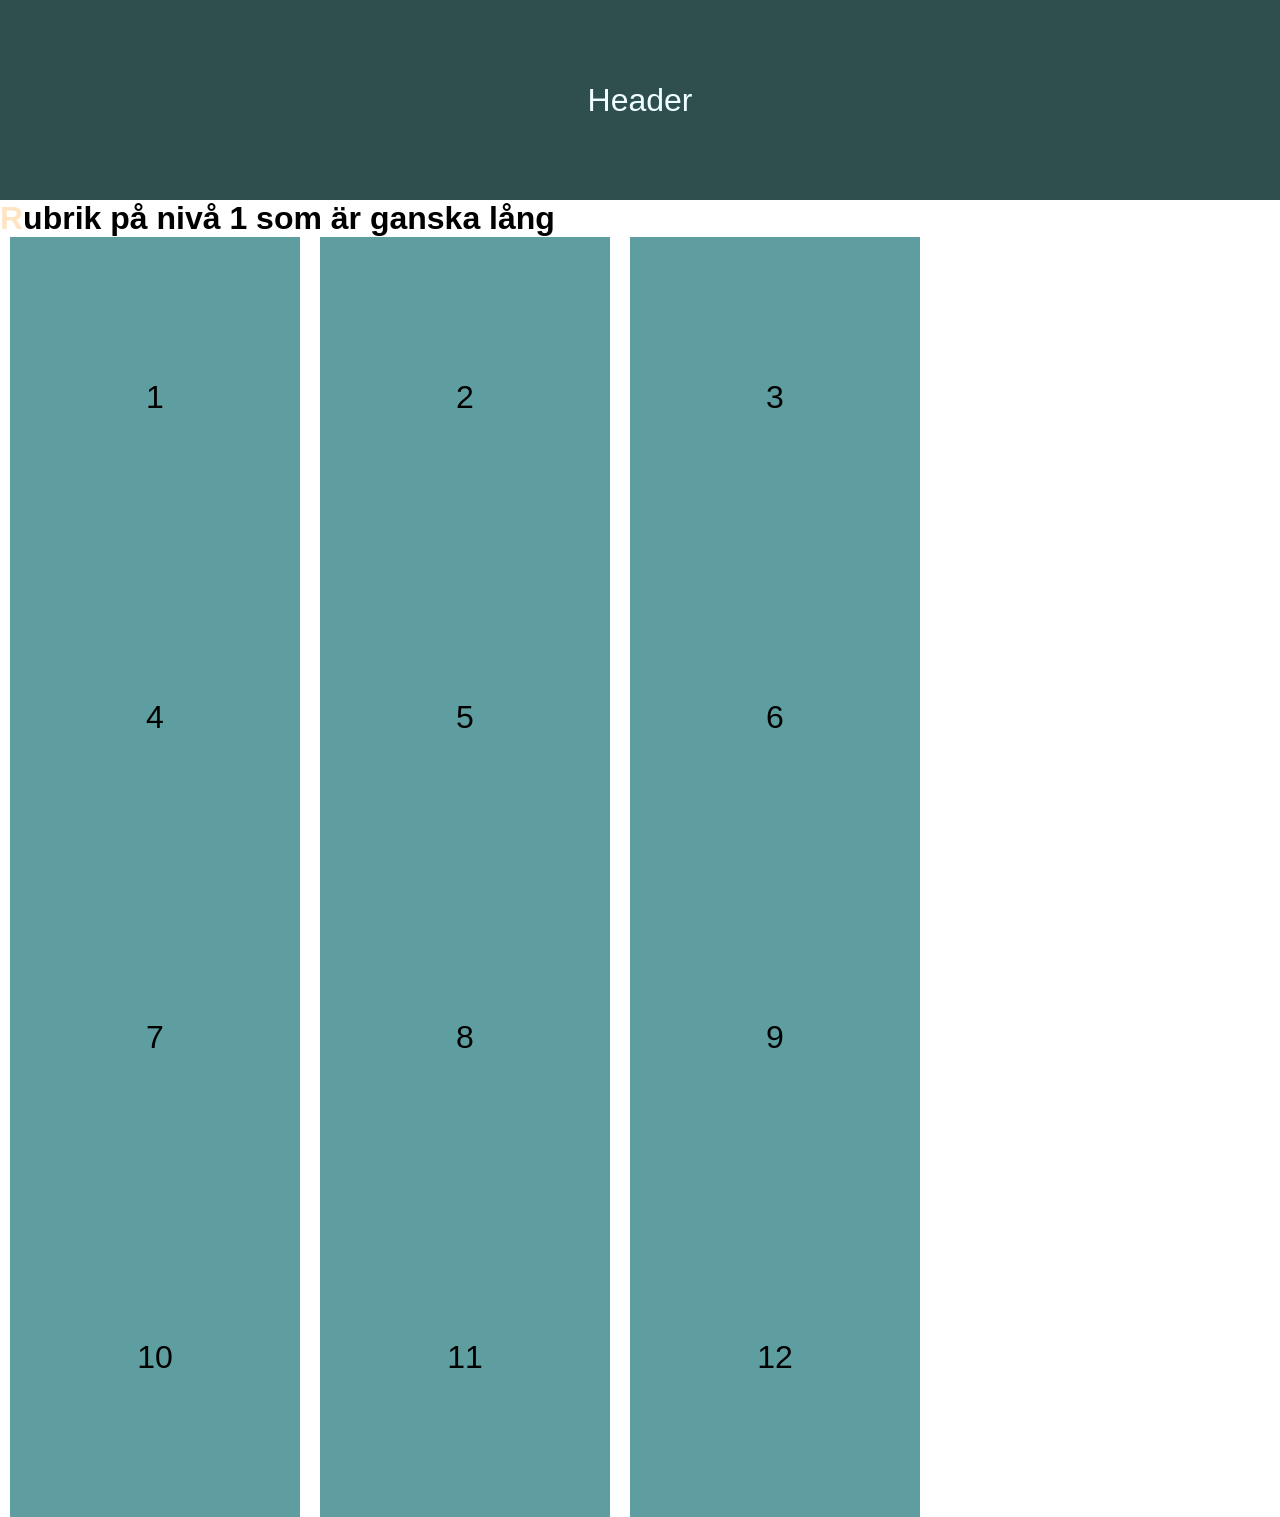
<file: WebbUtv -skolarbete/ResponsiveCoding/Bannkaka.html>
<!DOCTYPE html>
<html lang="en">
<head>
    <meta charset="UTF-8">
    <meta http-equiv="X-UA-Compatible" content="IE=edge">
    <meta name="viewport" content="width=device-width, initial-scale=1.0">
    <title>Columns</title>
    <style>
        * {
        padding: 0;
        margin: 0;
        }
        body {
        font-family: Arial, Helvetica, sans-serif;
        max-width: 1000px;
        animation: backgroundraver5000;
        animation-duration: 2s;
        }
        @keyframes backgroundraver5000{
            from{background-color: aqua;}
            to{background-color: yellow;}
        }
        h1::first-letter{
            color: bisque;
        }
        header{
            width: 100vw;
            top:0;
        }
        header:hover{
            transition: border-radius 10s ease-out;
        }
        
        @media screen and (min-width: 300px) {
        .block{
            width: 100% !important;
        }}
        @media screen and (min-width: 600px) {
        .block{
            width: 45% !important;
        }
        @media screen and (min-width: 768px) {
            .block{
            width: 29% !important;
        }
        }
        @media screen and (min-width: 992px) {
        .block{
            width: 29% !important;
        }
        }
        }
        .block{
            width: 100vw;
        }
        header {
        background-color: darkslategray;
        height: 200px;
        color: azure;
        display: flex;
        justify-content: center;
        align-items: center;
        font-size: xx-large;
        }

        .block {
        height: 10em;
        background-color: cadetblue;
        margin: 0 10px;
        display: flex;
        justify-content: center;
        align-items: center;
        font-size: xx-large;
        }

        .block-container {
        width: 100%;
        display: flex;
        justify-content: flex-start;
        flex-wrap: wrap;
        flex-direction: row;
        }

    </style>
</head>
<body>
    <header>Header</header>
    <main>
      <h1>Rubrik på nivå 1 som är ganska lång</h1>
      <div class="block-container">
        <div class="block">1</div>
        <div class="block">2</div>
        <div class="block">3</div>
        <div class="block">4</div>
        <div class="block">5</div>
        <div class="block">6</div>
        <div class="block">7</div>
        <div class="block">8</div>
        <div class="block">9</div>
        <div class="block">10</div>
        <div class="block">11</div>
        <div class="block">12</div>
      </div>
    </main>
</body>
</html>
</file>
<file: Mini-projekt/IndexStyle.css>
@media screen and (min-width: 300px) {
  .bubble {
    overflow-y: scroll;
    width: 100vw;
    height: auto;
    margin-bottom: 5vw;
  }
  .bubble::-webkit-scrollbar{
    display: none;
  }
}
@media screen and (min-width: 900px) {
  .bubble {
    animation: none;
    overflow-y: scroll;
    width: 40vw;
    height: 40vw;
    margin: 5vw;
  }
}
@media screen and (min-width: 1200px) {
  .bubble {
    animation: ease-in dynamicBubble 10s infinite;
    width: 30vw;
    height: 30vw;

    overflow-x: hidden;
    overflow-y: hidden;
  }
  .bubble:hover {
    width: 40vw;
    height: 40vw;
  }
}

img {
  width: 100%;
  height: 100%;
  object-fit:cover;
}

/* Pro bubble tech */
.bubble {
  transition: 3s;
  display: inline;
  text-align: center;

  font-size: 1.5em;
  font-family: AboutFont;
  background-color: white;

  box-shadow: 5px 5px 2px rgba(0, 0, 0, 0.7),
    10px 10px 0px rgba(29, 53, 87, 0.7), 15px 15px 4px rgba(0, 0, 0, 0.7);
  border-top-left-radius: 20px;
  border-top-right-radius: 10px;
  border-bottom-left-radius: 10px;
}

.bubble:hover {
  animation-play-state: paused;
  transition: 3s;
  box-shadow: 15px 15px 10px rgba(0, 0, 0, 0.7),
    30px 30px 0px rgba(29, 53, 87, 0.7), 40px 40px 20px rgba(0, 0, 0, 0.7);
  overflow-y: scroll;
}

footer.complaint-page {
  font-family: AboutFont;
  font-size: 1.5em;
  text-align: center;

  border-style: solid;
  border-top-left-radius: 25px;
  border-top-right-radius: 25px;

  width: 100vw;
  height: auto;
  position: absolute;
  background: linear-gradient(
    to bottom,
    rgba(168, 218, 220, 1) 5%,
    rgba(241, 250, 238, 0.7) 20%,
    rgba(164, 19, 60, 0.7) 50%
  );
}

div#index-form-left, div#index-form-right {
  margin: 5vw;
}

.write {
  height: 5vh;
  width: 20vw;

  border-radius: 90px;
  border-style: solid;
  border-left-style: none;
  border-right-style: none;
  border-width: 0.5vh;

  padding: 2vw;
  
}

textarea.write {
  height: 20vh;
  border-radius: 20px;
  width: 20vw;
  border-width: 0.5vh;
}

.write::-webkit-scrollbar {
  display: none;
}

@keyframes dynamicBubble {
  0% {
    transform: translate(0, 0);
  }
  25% {
    transform: translate(5px, 30px);
  }
  50% {
    transform: translate(0, 0);
  }
  75% {
    transform: translate(-5px, -30px);
  }
  100% {
    transform: translate(0, 0);
  }
}
</file>
<file: Mini-projekt/TopNavStyle.css>
@media screen and (min-width: 300) {
  body::-webkit-scrollbar {
    display: none;
  }
  .listing-container {
    display: block;
    width: 25vw;
    height: 25vw;
    list-style-type: circle;
    background-color: rgba(255, 255, 255, 0.8);
    position: absolute;

    border-radius: 30px;
    overflow: hidden;

    z-index: 1;
  }
}
@media screen and (min-width: 900px) {
  .listing-container {
    height: 2.5vw;
    width: 3vw;
    transition: 3s;
    position: absolute;

    overflow: hidden;

    z-index: 1;
  }
  .listing-container:hover {
    transition: 3s;
    background-color: rgba(168, 218, 220, 0.3);

    width: 20vw;
    height: 15vw;

    border-radius: 30px;
    overflow-x: hidden;
    overflow-y: hidden;

    box-shadow: 2px 2px 2px #1d3557, 10px 10px 20px #a8dadc;
  }
}

::-webkit-scrollbar-track {
  -webkit-box-shadow: inset 0 0 6px rgba(29, 53, 87, 0.519);
}

::-webkit-scrollbar {
  width: 10px;
  background-color: #f1faee;
}

::-webkit-scrollbar-thumb {
  background-color: #1d3557;
  background-image: -webkit-linear-gradient(
    30deg,
    rgb(0, 0, 0) 30%,
    transparent 30%,
    transparent 60%,
    rgba(0, 0, 0, 0.5) 60%,
    rgba(0, 0, 0, 0.5) 80%,
    transparent 80%,
    transparent
  );
}

* {
  margin: 0;
  padding: 0;
  box-sizing: border-box;
}

span.material-symbols-rounded {
  text-decoration: underline;
}

body {
  overflow-y: show;
  overflow-x: hidden;
}

@font-face {
  font-family: CookingTitle;
  font-weight: bold;
  src: url("Fonts/CookbookTitle.ttf");
}
@font-face {
  font-family: CookingText;
  font-weight: bold;
  src: url("Fonts/RecipeFont.ttf");
}

@font-face {
  font-family: AboutFont;
  font-weight: initial;
  src: url("Fonts/AboutFont.ttf");
}



#branding {
  position: relative;
  font-family: CookingTitle;
  text-align: center;
  text-decoration: underline;

  color: #1d3557;
  font-size: 2em;
}

h1.title {
  margin: 5vw;
  text-align: center;
  position: relative fixed;
  font-family: AboutFont;
}

.top-nav {
  top: 0;
  margin-bottom: 5vw;

  background-color: #f1faee;
  position: relative fixed;

  width: 100vw;
  height: 30vh;
  overflow: hidden;

  border-width: 1px;
  box-shadow: 5px 6px 7px #a8dadc, 10px 15px 15px #1d3557;
  border-bottom-left-radius: 45px;
  border-bottom-right-radius: 46px;
}

.website-nav {
  font-size: 2rem;
  display: block;
  margin: 4vw;
  float: left;
  
  text-align: center;
  text-decoration: underline;
}

.website-nav a{
  color: #a8dadc;
  font-weight: bold;
}

.website-nav a:hover{
  transition: 1s;
  border-radius: 90px;
  border-color: black;
  border-width: 1vw;
  padding: 0.5vw;
  margin: -0.5vw;

  border-left-style: double;
  border-right-style: double;
}

.listing-item {
  display: flex;
  justify-content: flex-start;
  flex-direction: column;
  align-items: center;

  font-family: CookingText;
  font-size: 3vw;
}

article.main-container {
  width: 100vw;

  border-radius: 40px;
  border-style: solid;
  border-width: 1vw;
  border-left: none;
  border-right: none;

  background-color: rgba(29, 53, 87, 0.6);
  overflow: hidden;
  position: relative;
}

.flexbox-center-row {
  display: flex;
  flex-wrap: wrap;
  justify-content: center;
  align-items: center;
  flex-direction: row;
  
}

.flexbox-center-column {
  display: flex;
  flex-wrap: wrap;
  justify-content: center;
  align-items: center;
  flex-direction: column;
}

.display-block-center {
  display: block;
  justify-content: center;
  align-items: center;
  text-align: center;
}
</file>
<file: Mini-projekt/FAQCss.css>
body {
  background: linear-gradient(
    to left,
    rgba(168, 218, 220, 1)5%,
    rgba(241, 250, 238, 0.7)20%,
    rgba(164, 19, 60, 0.7)50%
  );
  overflow: scroll;
}
body::-webkit-scrollbar {
  display: none;
}

h1 {
  margin-bottom: -2%;
}



ul {
  text-align: center;
  width: 80vw;
  margin-left: 10vw;
  color: ghostwhite;
  list-style-type: square;

  overflow: hidden;
}

li {
  font-family: cookingtitle;
  font-size: 2em;

  border-style: outset;
  border-radius: 50px;
  margin-top: 4%;
  padding: 1%;
  color:aliceblue;
  background-color: rgba(0, 0, 0, 0.8);
}

p {
  border-bottom: 2px solid black;
  background-color: rgba(0, 0, 0, 0.75);
  color:aliceblue;
  display: inline;
  font-family: cookingtext;
  font-size: 1.8em;
}
</file>
<file: Mini-projekt/RecipeSites/MainRecipeC.css>
@media screen and (min-width: 300px) {
  .recipe {
    margin-bottom: 5vw;
    width: 100vw;
    overflow-y: scroll;
    overflow-x: scroll;
  }
  .recipe img {
    border-radius: 15px;
    width: 100%;
    height: 70vw;
    object-fit: cover;
  }
}

@media screen and (min-width: 900px) {
  .recipe {
    margin: 5vw;
    width: 50vw;
    overflow-y: scroll;
    overflow-x: hidden;
  }

  .recipe img {
    width: 100%;
    height: 60%;
  }
}

@media screen and (min-width: 1200px) {
  .recipe {
    width: 40vw;
    height: 40vw;
  }
}

#recipe-container-top {
  display: flex;
  flex-wrap: wrap;
  justify-content: flex-start;
  flex-direction: row;
  justify-content: center;
}

#recipe-container-bottom {
  display: flex;
  flex-wrap: wrap;
  justify-content: center;
  align-items: center;
}

.recipe {
  border-radius: 50px;
  background-color: white;
  box-shadow: 2px 2px 10px rgba(0, 0, 0, 0.1);
  text-align: center;
}

.recipe::-webkit-scrollbar {
  display: none;
}

.recipe h2 {
  font-size: 3em;
  margin: 0.5em 0;
}

.recipe ul {
  font-family: CookingText;
  list-style: none;
  padding: 0;
  margin: 0;
}

.recipe li {
  font-size: 1.5em;
  margin: 1em;
  word-spacing: 1px;
  letter-spacing: -0.5px;
}

.recipe p {
  font-family: AboutFont;
}
</file>
